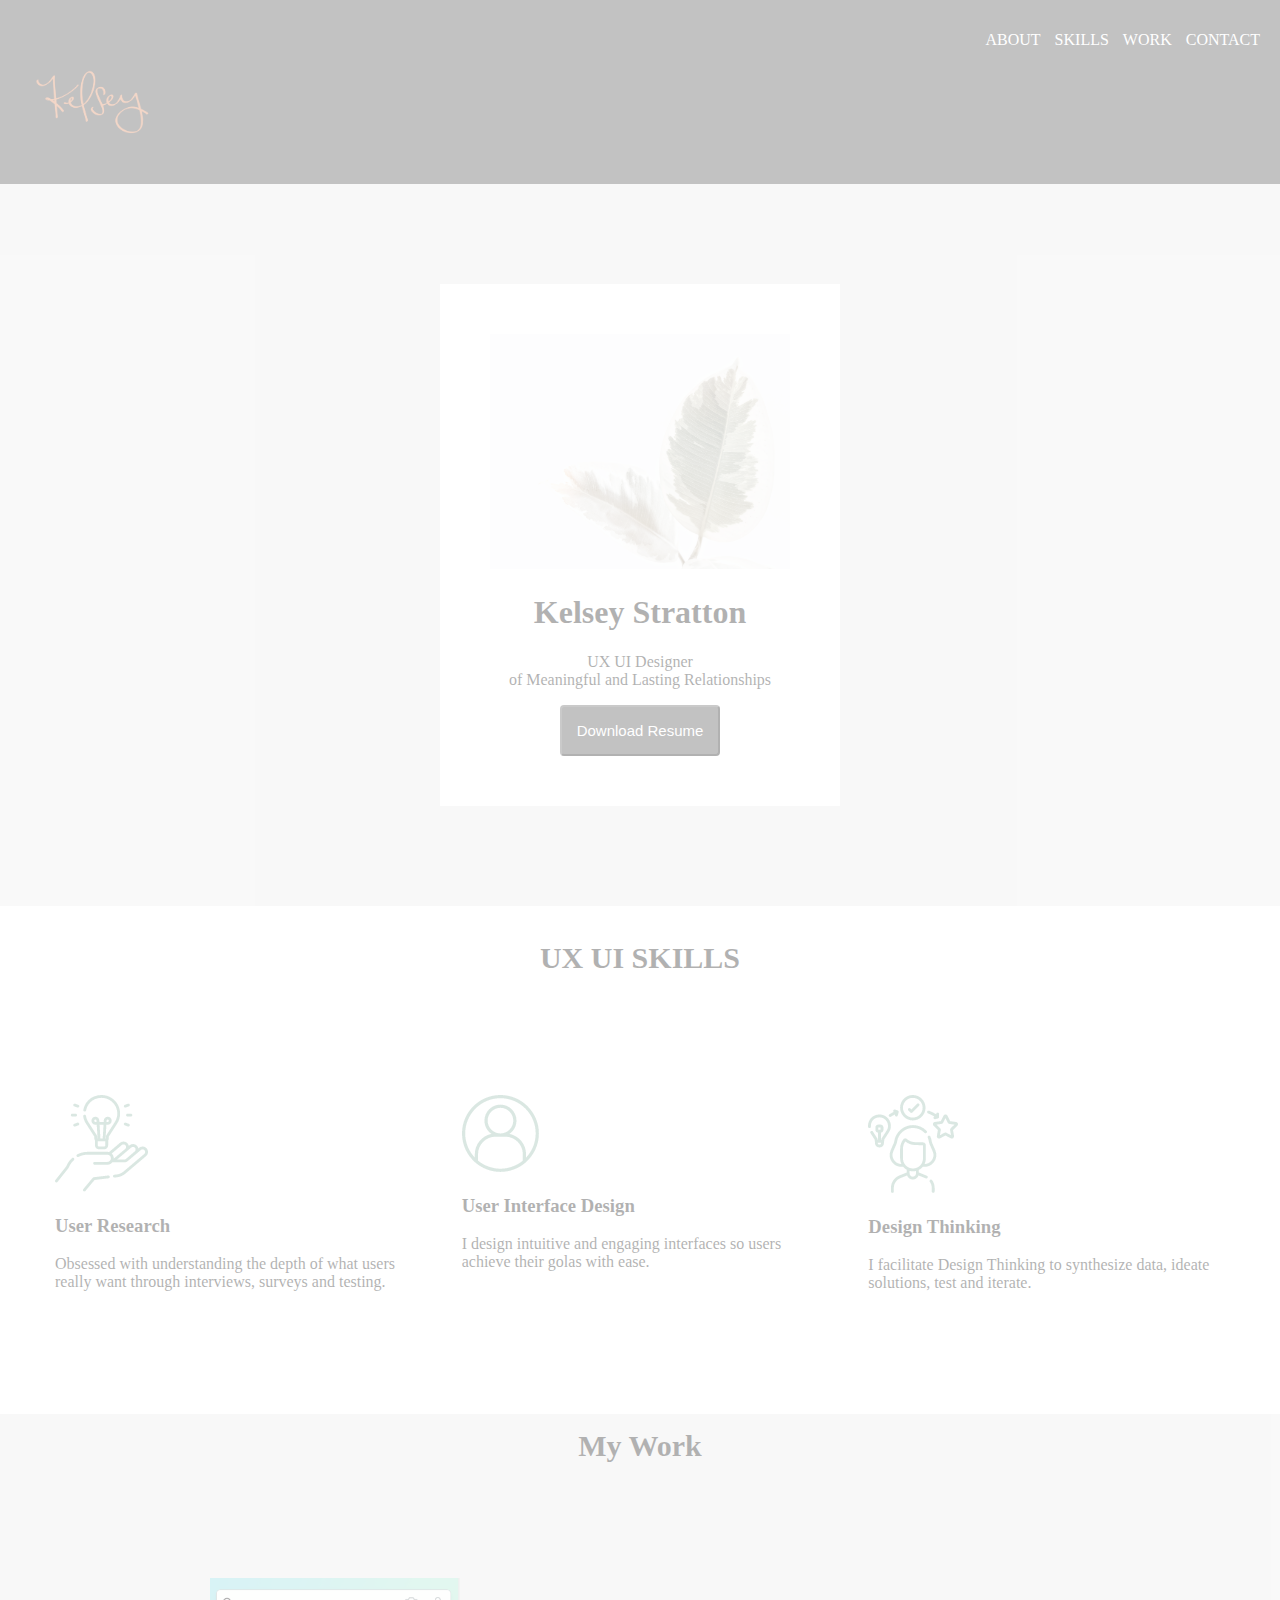
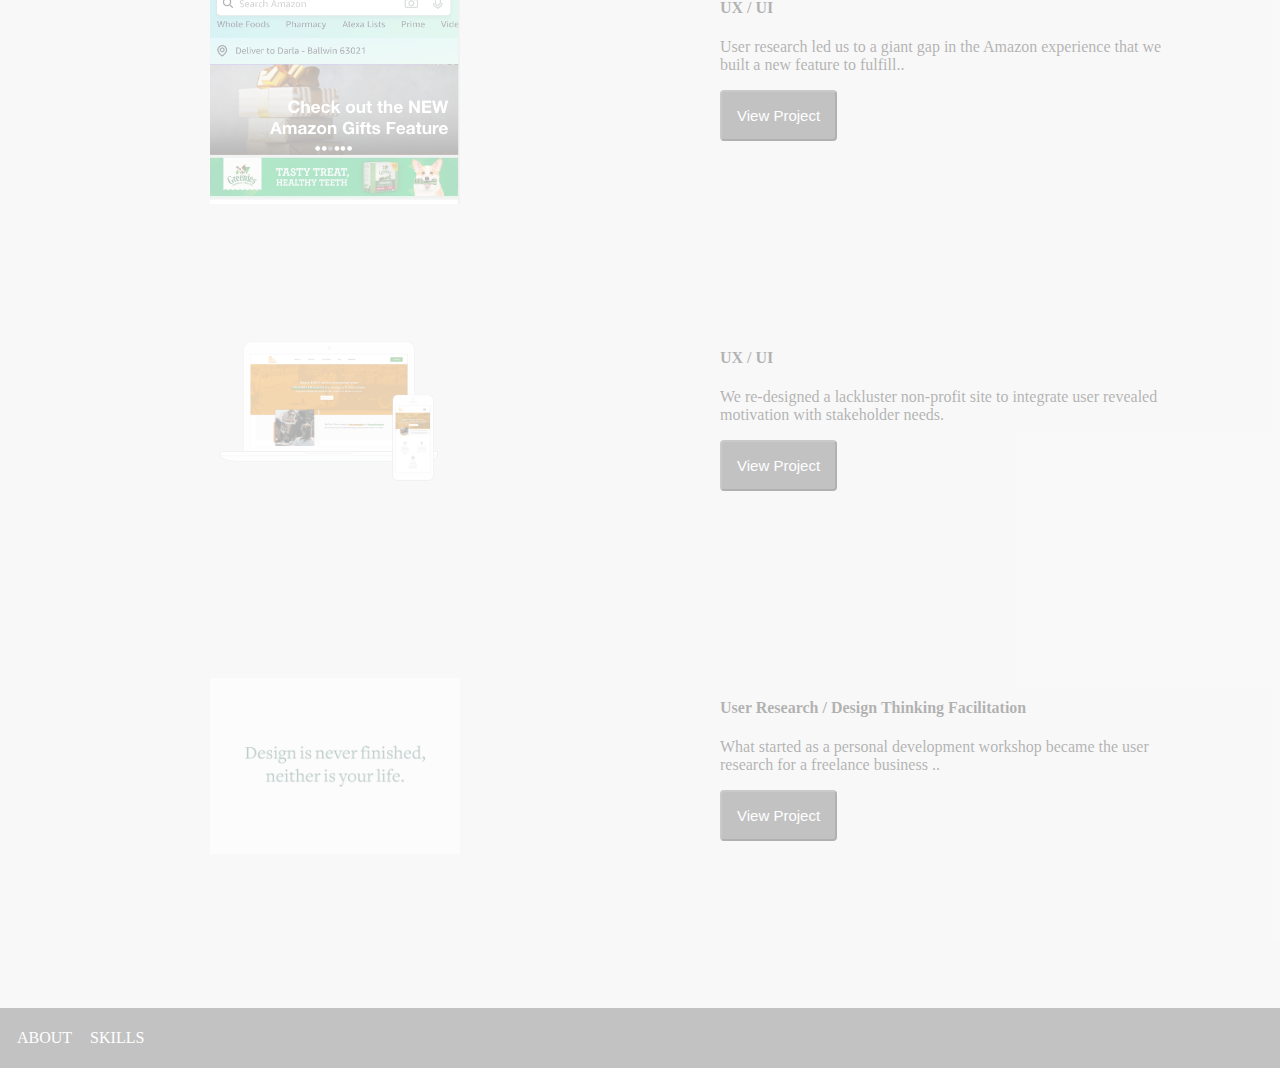
<file: index.html>
<!DOCTYPE html>
<html>
  <head>
    <title>Kelsey's Portfolio</title>
    

    <link href="css/style.css" type="text/css" rel="stylesheet">
  </head>
  <body id="body"
  style="opacity:0;">
    
    <header>
      <img src="images/kelsey.png"
      height=150
      width= auto>
      <ul>
        <li>ABOUT</li>
        <li>SKILLS</li>
        <li>WORK</li>
        <li>CONTACT</li>
      </ul>
    </header>
    
    <section class="heroImg">
      <div class="content">
        <img src="images/heroPlant.png"
        width=300
        height=auto>
        <h1>Kelsey Stratton </h1>
        <p>UX UI Designer <br> 
        of Meaningful and Lasting Relationships</p>
        <button>Download Resume</button>
      </div>
    </section>
    

    <h1 class="heading">UX UI SKILLS</h1>
    <section class="flexContainer">
      <div>
        <img src="images/Branding.png">
        <h3>User Research</h3>
        <p>Obsessed with understanding the depth of what users really want through interviews, surveys and testing.</p>
      </div>
      <div>
        <img src="images/uxui.png">
        <h3>User Interface Design</h3>
        <p>I design intuitive and engaging interfaces so users achieve their golas with ease.</p>
      </div>
      <div>
        <img src="images/DesignThinking.png">
        <h3>Design Thinking</h3>
        <p>I facilitate Design Thinking to synthesize data, ideate solutions, test and iterate.</p>
      </div>
    </section>


 
  </style>
  
</head>
<body>

    <section class="myWork">
      <h1 class="heading">My Work</h1>
      <div class="workGrid">
        <div class="img1">
          <img src="images/amazon.png">
        </div>
        <div class="content1">
          <h4>UX / UI</h4>
          <p>User research led us to a giant gap in the Amazon experience that we built a new feature to fulfill..</p>
          <button>View Project</button>
        </div>
        <div class="img2">
          <img src="images/wire.png">
        </div>
        <div class="content2">
          <h4>UX / UI</h4>
          <p>We re-designed a lackluster non-profit site to integrate user revealed motivation with stakeholder needs. </p>
          <button>View Project</button>
        </div>
        <div class="img3">
          <img src="images/youX.png">
        </div>
        <div class="content3">
          <h4>User Research / Design Thinking Facilitation</h4>
          <p>What started as a personal development workshop became the user research for a freelance business ..</p>
          <button>View Project</button>
        </div>
      </div>
    </section>

 </body>
    	
    	<footer>
     	 <ul>
        	<li>ABOUT</li>
        	<li>SKILLS</li>
   		</ul>
   		</footer>


<script src="js/index.js"></script>
</html>
</file>
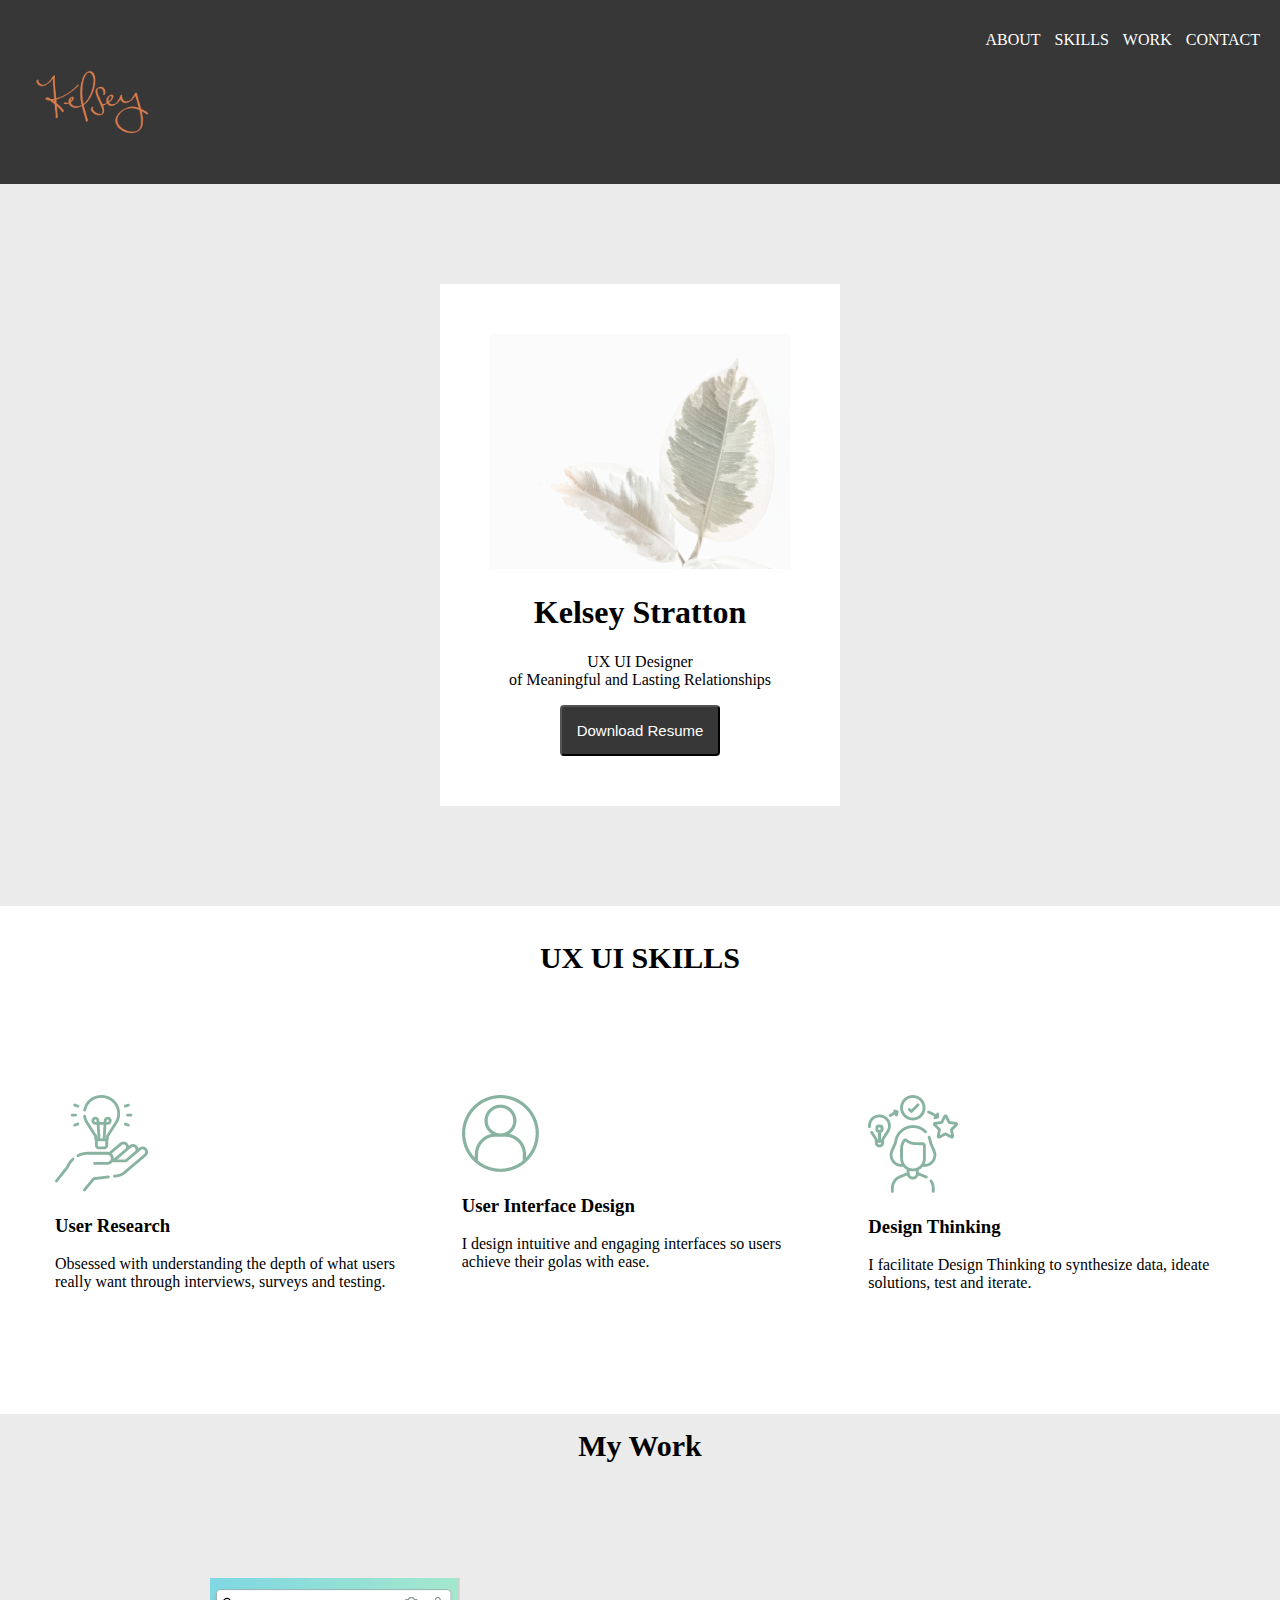
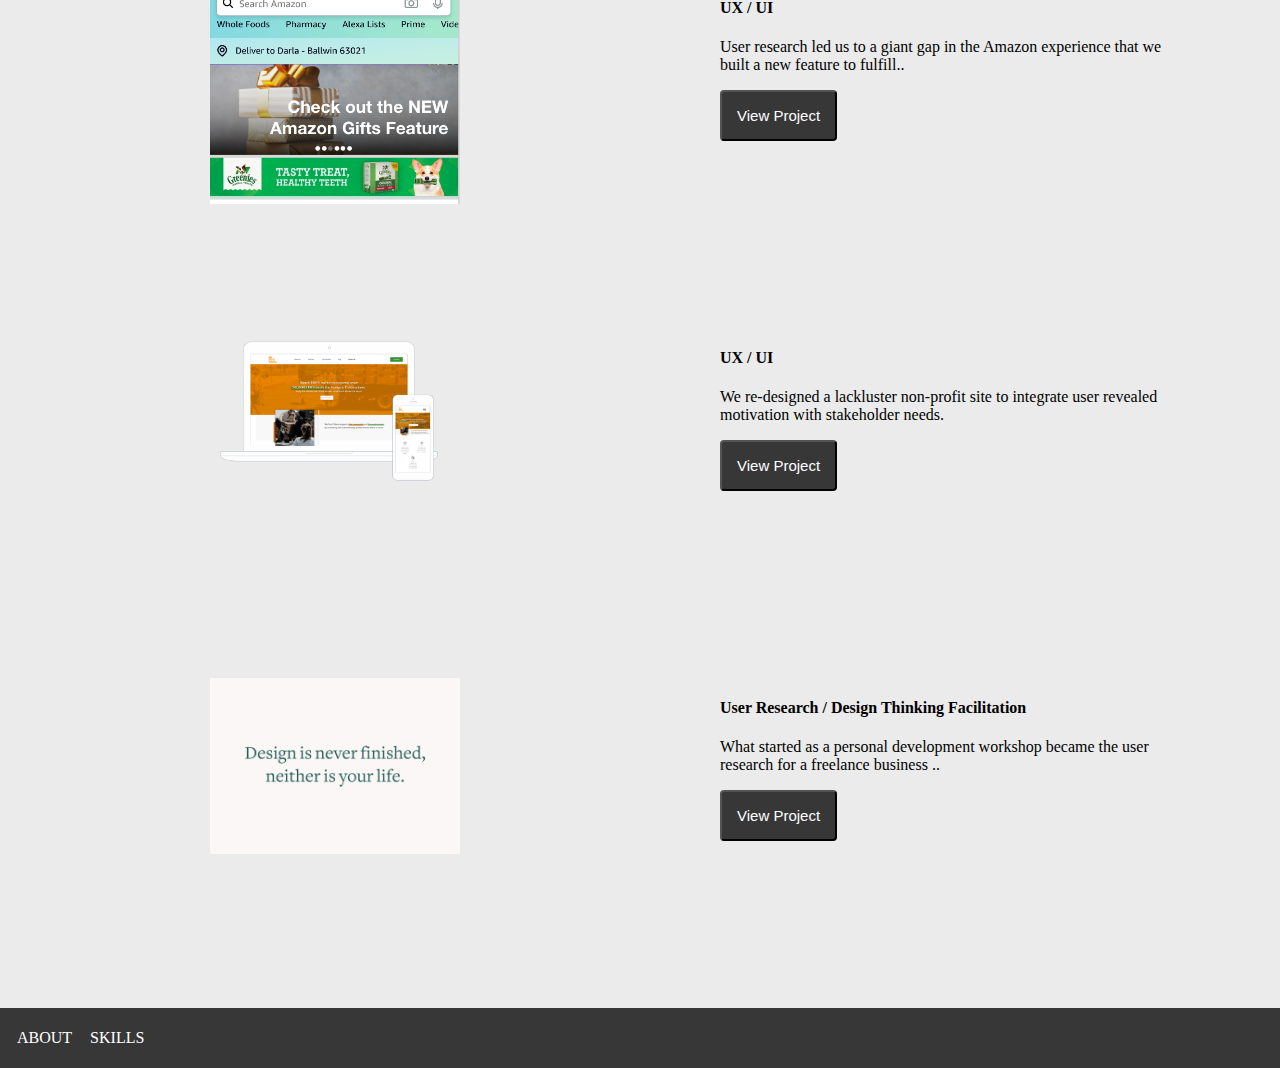
<file: HW 18/index.html>
<!DOCTYPE html>
<html>
  <head>
    <title>Kelsey's Portfolio</title>
    <link href="css/style.css" type="text/css" rel="stylesheet">
  </head>
  <body>
    
    <header>
      <img src="images/kelsey.png"
      height=150
      width= auto>
      <ul>
        <li>ABOUT</li>
        <li>SKILLS</li>
        <li>WORK</li>
        <li>CONTACT</li>
      </ul>
    </header>
    
    <section class="heroImg">
      <div class="content">
        <img src="images/heroPlant.png"
        width=300
        height=auto>
        <h1>Kelsey Stratton </h1>
        <p>UX UI Designer <br> 
        of Meaningful and Lasting Relationships</p>
        <button>Download Resume</button>
      </div>
    </section>
    

    <h1 class="heading">UX UI SKILLS</h1>
    <section class="flexContainer">
      <div>
        <img src="images/Branding.png">
        <h3>User Research</h3>
        <p>Obsessed with understanding the depth of what users really want through interviews, surveys and testing.</p>
      </div>
      <div>
        <img src="images/uxui.png">
        <h3>User Interface Design</h3>
        <p>I design intuitive and engaging interfaces so users achieve their golas with ease.</p>
      </div>
      <div>
        <img src="images/DesignThinking.png">
        <h3>Design Thinking</h3>
        <p>I facilitate Design Thinking to synthesize data, ideate solutions, test and iterate.</p>
      </div>
    </section>

    <section class="myWork">
      <h1 class="heading">My Work</h1>
      <div class="workGrid">
        <div class="img1">
          <img src="images/amazon.png">
        </div>
        <div class="content1">
          <h4>UX / UI</h4>
          <p>User research led us to a giant gap in the Amazon experience that we built a new feature to fulfill..</p>
          <button>View Project</button>
        </div>
        <div class="img2">
          <img src="images/wire.png">
        </div>
        <div class="content2">
          <h4>UX / UI</h4>
          <p>We re-designed a lackluster non-profit site to integrate user revealed motivation with stakeholder needs. </p>
          <button>View Project</button>
        </div>
        <div class="img3">
          <img src="images/youX.png">
        </div>
        <div class="content3">
          <h4>User Research / Design Thinking Facilitation</h4>
          <p>What started as a personal development workshop became the user research for a freelance business ..</p>
          <button>View Project</button>
        </div>
      </div>
    </section>
    <footer>
      <ul>
        <li>ABOUT</li>
        <li>SKILLS</li>
</file>
<file: css/style.css>
body {
  margin: 0;
}
header {
  background-color: #373738;
  padding: 15px;
}
header ul {
  float: right;
  color: white;
}
header li {
  display: inline-block;
  padding: 0px 5px;
}
header p {
  display: inline-block;
}
.heroImg {
  background-color: #EBEBEB;
  padding: 100px 15px;
}
.content {
  max-width: 300px;
  margin: 0 auto;
  padding: 50px;
  background-color: #FFFFFF;
  text-align: center;
}
button {
  padding: 15px;
  background-color: #373738;
  color: white;
  font-size: 15px;
  border-radius: 4px;
}
footer {
  background-color: #373738;
  padding: 5px;
  color: white;
}
footer ul {
  list-style: none;
  padding-left: 5px;
}
footer li {
  display: inline-block;
  padding: 0px 7px;
}
.heading {
  text-align: center;
  padding: 15px 5px;
  font-size: 30px;
}
/* My UX Skills Section */
.flexContainer {
  display: flex;
  padding: 60px 30px;
}
.flexContainer div {
  width: 33%;
  padding: 25px;
}

/* My Work Section */
.myWork {
  padding: 60px 30px;
  padding-top: 0;
  background-color: #EBEBEB;
}
.workGrid {
  display: grid;
  grid-template-columns: 50% 50%;
  grid-template-rows: 350px 350px 350px;
  grid-template-areas:
  "img1 content1"
  "img2 content2"
  "img3 content3"
  ;
}
.workGrid img {
  width: 100%;
  max-width: 250px;
  margin: 0 auto;
  display: block;
}
.img1 {
  grid-area: img1;
}
.img2 {
  grid-area: img2;
}
.img3 {
  grid-area: img3;
}
.img1, .img2, .img3, .content1, .content2, .content3 {
  padding: 80px;
}
.content1 {
  grid-area: content1;
}
.content2 {
  grid-area: content2;
}
.content3 {
  grid-area: content3;
}
</file>
<file: HW 18/css/style.css>
body {
  margin: 0;
}
header {
  background-color: #373738;
  padding: 15px;
}
header ul {
  float: right;
  color: white;
}
header li {
  display: inline-block;
  padding: 0px 5px;
}
header p {
  display: inline-block;
}
.heroImg {
  background-color: #EBEBEB;
  padding: 100px 15px;
}
.content {
  max-width: 300px;
  margin: 0 auto;
  padding: 50px;
  background-color: #FFFFFF;
  text-align: center;
}
button {
  padding: 15px;
  background-color: #373738;
  color: white;
  font-size: 15px;
  border-radius: 4px;
}
footer {
  background-color: #373738;
  padding: 5px;
  color: white;
}
footer ul {
  list-style: none;
  padding-left: 5px;
}
footer li {
  display: inline-block;
  padding: 0px 7px;
}
.heading {
  text-align: center;
  padding: 15px 5px;
  font-size: 30px;
}
/* My UX Skills Section */
.flexContainer {
  display: flex;
  padding: 60px 30px;
}
.flexContainer div {
  width: 33%;
  padding: 25px;
}

/* My Work Section */
.myWork {
  padding: 60px 30px;
  padding-top: 0;
  background-color: #EBEBEB;
}
.workGrid {
  display: grid;
  grid-template-columns: 50% 50%;
  grid-template-rows: 350px 350px 350px;
  grid-template-areas:
  "img1 content1"
  "img2 content2"
  "img3 content3"
  ;
}
.workGrid img {
  width: 100%;
  max-width: 250px;
  margin: 0 auto;
  display: block;
}
.img1 {
  grid-area: img1;
}
.img2 {
  grid-area: img2;
}
.img3 {
  grid-area: img3;
}
.img1, .img2, .img3, .content1, .content2, .content3 {
  padding: 80px;
}
.content1 {
  grid-area: content1;
}
.content2 {
  grid-area: content2;
}
.content3 {
  grid-area: content3;
}
</file>
